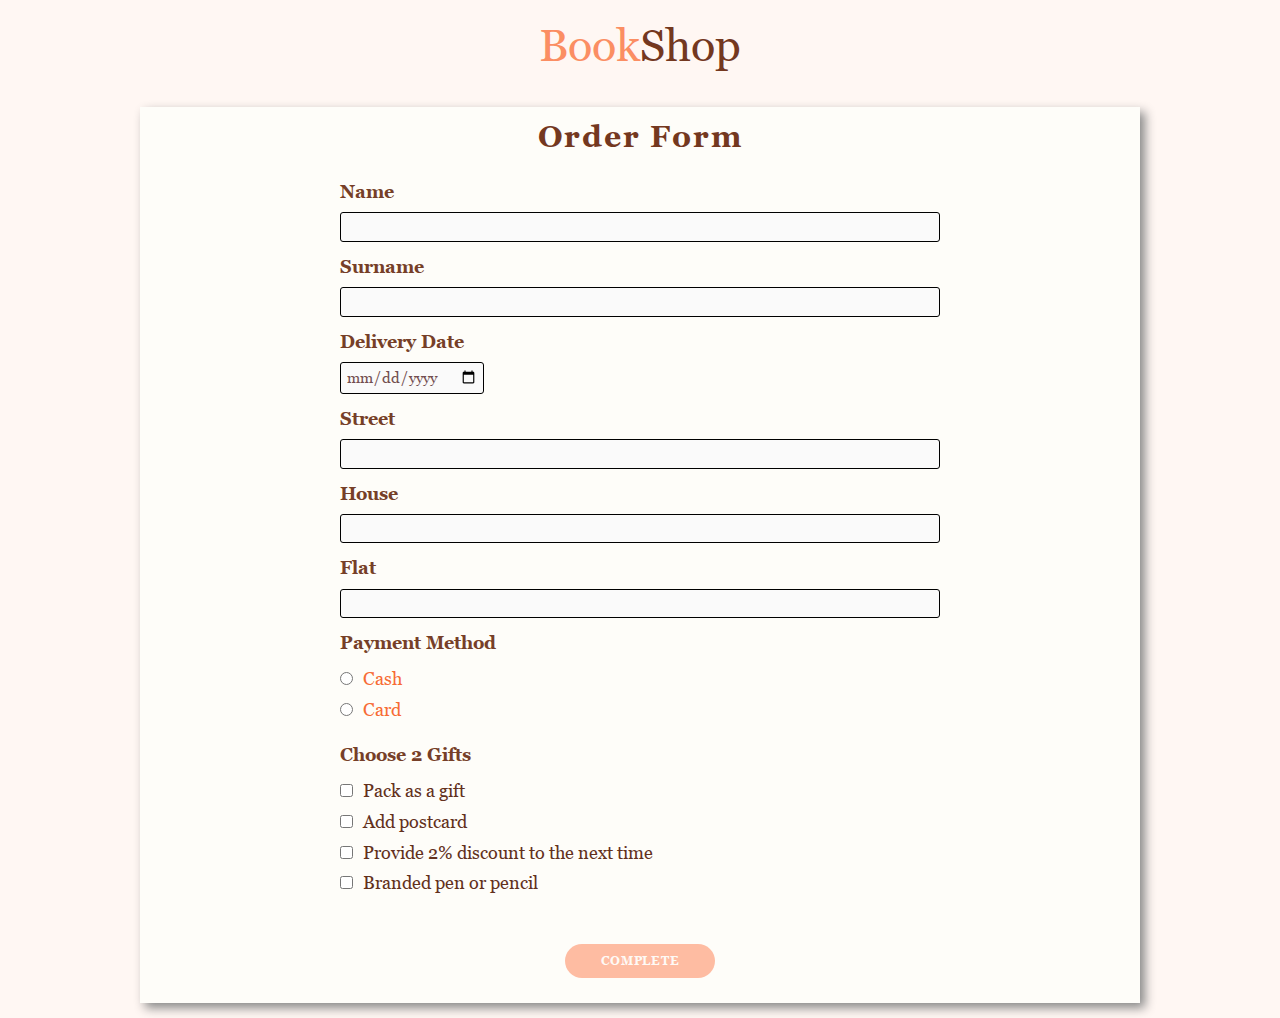
<file: pages/order/index.html>
<!DOCTYPE html>
<html lang="en">
<head>
    <meta charset="UTF-8">
    <meta http-equiv="X-UA-Compatible" content="IE=edge">
    <meta name="viewport" content="width=device-width, initial-scale=1.0">
    <link rel="stylesheet" href="../../assets/css/normalize.css">
    <link rel="stylesheet" href="../../pages/order/style.css">
    <title>Book shop. Order page</title>
</head>
<body>
    <script src="../../pages/order/script.js"></script>
</body>
</html>
</file>
<file: pages/order/style.css>
/**********************FONTS*********************/

@font-face {
    font-family: 'georgia normal';
    src: url('../../assets/fonts/georgia.ttf');
    font-style: normal;
}

@font-face {
    font-family: 'georgia bold';
    src: url('../../assets/fonts/georgiab.ttf');
    font-weight: bold;
}

@font-face {
    font-family: 'georgia italic';
    src: url('../../assets/fonts/georgiai.ttf');
    font-style: italic;
}

/*******************GENERAL**********************/

* {
    box-sizing: border-box;
    font-weight: 400;
    font-family: 'georgia normal', sans-serif;
    font-size: 15px;

}

body {
    background-color: #fff7f3;
}

main {
    max-width: 1200px;
    margin: 0 auto;
}

body.overlay {
    overflow: hidden;
}

body.overlay::after {
    content: "";
    display: block;
    position: fixed;
    top: 0;
    bottom: 0;
    left: 0;
    right: 0;
    background-color: rgba(41, 41, 41, 0.6);
}

/*******************HEADER**********************/

h1 {
    margin: 0;
    padding: 20px;
    text-align: center;
    font-size: 2em;
}

h1 a {
    text-decoration: none;
    font-size: 1.0em;
}

h1 a .word-1 {
    font-size: 1.5em;
    color: #fb8e63;
}

h1 a .word-2 {
    font-size: 1.5em;
    color: #74381f;
}

/*************************ORDER FORM**********************/

#order-form {
    display: grid;
    gap: 15px;
    grid-template-columns: auto;
    background-color: #fefdf9;
    margin: 15px 100px;
    padding: 0 200px 25px;
    box-shadow: 5px 5px 10px #888;
}

#order-form h3 {
    text-align: center;
    margin: 0;
    padding: 0 20px;
    font-family: 'georgia bold', sans-serif;
    text-transform: capitalize;
    font-size: 30px;
    line-height: 60px;
    color: #74381f;
    letter-spacing: 0.06em;
}

label {
    display: block;
    font-family: 'georgia bold', sans-serif;
    font-size: 18px;
    margin: 0;
    color: #763f28;
    padding-bottom: 10px;
    text-transform: capitalize;
}

input {
    display: block;
    border-radius: 3px;
    border: 1px solid #000;
    background-color: #fafafa;
    font-size: 15px;
    padding: 5px;
    color: #734e50;
}

input:active {
    border: 2px solid #74381f;
}

.field input[type=text] {
    width: 100%;
}

.list-header {
    display: block;
    font-family: 'georgia bold', sans-serif;
    font-size: 18px;
    color: #763f28;
    margin-bottom: 15px;
    text-transform: capitalize;
}

.radio-item label {
    display: inline-block;
    font-family: 'georgia normal', sans-serif;
    margin-left: 10px;
    color: #f76c35;
}

.radio-item input {
    display: inline-block;
}

.gift-section span {
    display: block;
    font-family: 'georgia bold', sans-serif;
    font-size: 18px;
    color: #763f28;
    margin-bottom: 15px;
    text-transform: capitalize;
}

.checkbox-item label {
    font-family: 'georgia normal', sans-serif;
    display: inline-block;
    margin-left: 10px;
    color: #63311d;
    text-transform: unset;
}

.checkbox-item input {
    display: inline-block;
}

.btn {
    display: inline-block;
    background-color: #fe7d4e;
    border-radius: 100px;
    text-align: center;
    text-decoration: none;
    text-transform: uppercase;
    letter-spacing: 0.06em;
    cursor: pointer;
    color: #fff8f4;
    font-family: 'georgia bold', sans-serif;
    padding: 10px 15px;
    font-size: 12px;
    width: 25%;
    border: none;
    justify-self: center;
    margin-top: 25px;
}

.btn:hover {
    background-color: #f89976;
}

.btn[disabled],
.btn[disabled]:hover {
    background-color: #fe7d4e;
    opacity: 0.5;
    cursor: default;
}

/*************************MESSAGE ERROR*********************/

.error-message {
    margin-top: 10px;
    color: rgba(250, 0, 0);
    display: none;
}

.field.invalid input {
    border-color: rgba(250, 0, 0);
    background-color: #ffe3e3;
}

.field.invalid .error-message {
    display: block;
}

/*******************POPUP**********************/

.popup-window {
    position: fixed;
    top: 50%;
    left: 50%;
    -ms-transform: translate(-50%, -50%);
    transform: translate(-50%, -50%);
    display: none;
    z-index: 2;
    background-color: #faf5f5;
    width: 500px;
}

.popup-window.open {
    display: block;
}

.popup-window h3 {
    text-align: center;
    margin: 0;
    padding: 20px 20px;
    font-family: 'georgia bold', sans-serif;
    font-size: 20px;
    color: #74381f;
    letter-spacing: 0.06em;
}

.popup-window p {
    text-align: center;
    margin: 0;
    padding-bottom: 10px;
    color: #6a5247;
}

.popup-window .back {
    display: block;
    width: 40%;
    margin: 15px auto 10px;
    padding: 10px 0;
    font-size: 10px;
}
</file>
